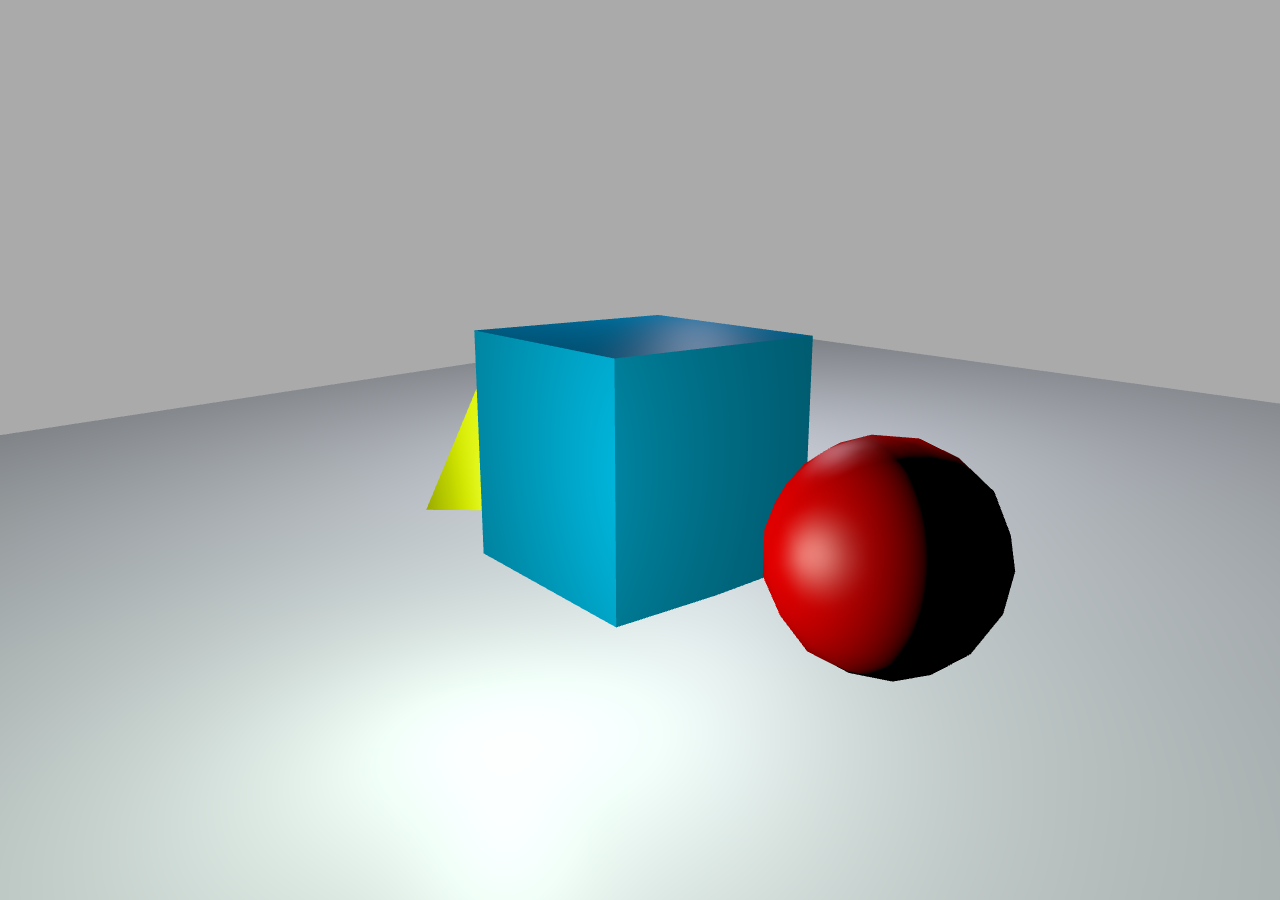
<file: Rotating scene/index.html>
<!DOCTYPE html>
<html lang="en">
	<head>
		<title></title>
		<meta charset="utf-8">
		<meta name="generator" content="Three.js Editor">
		<meta name="viewport" content="width=device-width, user-scalable=no, minimum-scale=1.0, maximum-scale=1.0">
		<style>
			body {
				font-family: sans-serif;
				font-size: 11px;
				background-color: #000;
				margin: 0px;
			}
			canvas {
				display: block;
			}
		</style>
	</head>
	<body ontouchstart="">
		<script type="module">

			import * as THREE from './js/three.module.js';
			import { APP } from './js/app.js';
			import { VRButton } from './js/VRButton.js';

			window.THREE = THREE; // Used by APP Scripts.
			window.VRButton = VRButton; // Used by APP Scripts.

			var loader = new THREE.FileLoader();
			loader.load( 'app.json', function ( text ) {

				var player = new APP.Player();
				player.load( JSON.parse( text ) );
				player.setSize( window.innerWidth, window.innerHeight );
				player.play();

				document.body.appendChild( player.dom );

				window.addEventListener( 'resize', function () {

					player.setSize( window.innerWidth, window.innerHeight );

				} );

			} );

		</script>
	</body>
</html>
</file>
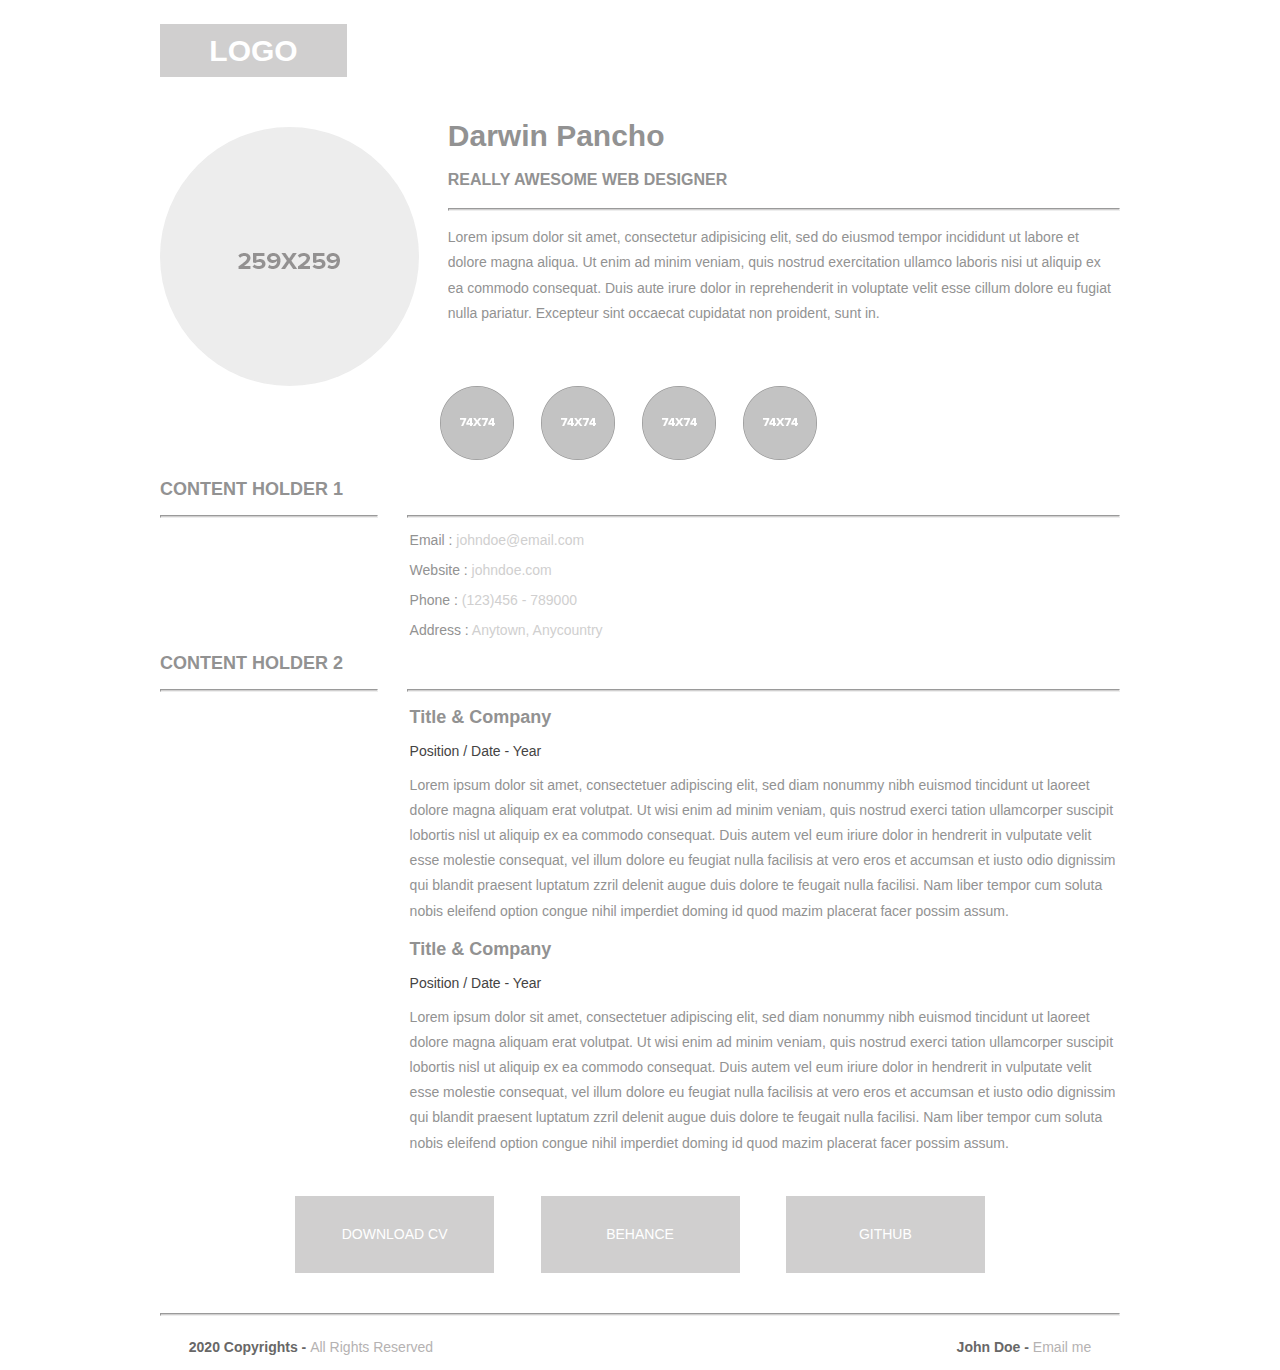
<file: AboutPage.html>
<!doctype html>
<html>
<head>
<meta charset="utf-8">
<meta name="viewport" content="width=device-width, initial-scale=1">
<title>My Portfolio</title>
<link href="AboutPageAssets/styles/aboutPageStyle.css" rel="stylesheet" type="text/css">

<!--The following script tag downloads a font from the Adobe Edge Web Fonts server for use within the web page. We recommend that you do not modify it.-->
<script>var __adobewebfontsappname__="dreamweaver"</script><script src="http://use.edgefonts.net/montserrat:n4:default;source-sans-pro:n2:default.js" type="text/javascript"></script>
</head>

<body>
<!-- Header content -->
<header>
  <div class="profileLogo"> 
    <!-- Profile logo. Add a img tag in place of <span>. -->
    <p class="logoPlaceholder"><!-- <img src="logoImage.png" alt="sample logo"> --><span>LOGO</span></p>
  </div>
  <div class="profilePhoto"> 
    <!-- Profile photo --> 
    <img src="AboutPageAssets/images/profilephoto.png" alt="sample"> </div>
  <!-- Identity details -->
  <section class="profileHeader">
    <h1>Darwin Pancho</h1>
    <h3>REALLY AWESOME WEB DESIGNER</h3>
    <hr>
    <p>Lorem ipsum dolor sit amet, consectetur adipisicing elit, sed do eiusmod tempor incididunt ut labore et dolore magna aliqua. Ut enim ad minim veniam, quis nostrud exercitation ullamco laboris nisi ut aliquip ex ea commodo consequat. Duis aute irure dolor in reprehenderit in voluptate velit esse cillum dolore eu fugiat nulla pariatur. Excepteur sint occaecat cupidatat non proident, sunt in.</p>
  </section>
  <!-- Links to Social network accounts -->
  <aside class="socialNetworkNavBar">
    <div class="socialNetworkNav"> 
      <!-- Add a Anchor tag with nested img tag here --> 
      <img src="AboutPageAssets/images/social.png" alt="sample"> </div>
    <div class="socialNetworkNav"> 
      <!-- Add a Anchor tag with nested img tag here --> 
      <img src="AboutPageAssets/images/social.png"  alt="sample"> </div>
    <div class="socialNetworkNav"> 
      <!-- Add a Anchor tag with nested img tag here --> 
      <img src="AboutPageAssets/images/social.png"  alt="sample"> </div>
    <div class="socialNetworkNav"> 
      <!-- Add a Anchor tag with nested img tag here --> 
      <img src="AboutPageAssets/images/social.png"  alt="sample"> </div>
  </aside>
</header>
<!-- content -->
<section class="mainContent"> 
  <!-- Contact details -->
  <section class="section1">
    <h2 class="sectionTitle">Content Holder 1</h2>
    <hr class="sectionTitleRule">
    <hr class="sectionTitleRule2">
    <div class="section1Content">
      <p><span>Email :</span> johndoe@email.com</p>
      <p><span>Website :</span> johndoe.com</p>
      <p><span>Phone :</span> (123)456 - 789000</p>
      <p><span>Address :</span> Anytown, Anycountry</p>
    </div>
  </section>
  <!-- Previous experience details -->
  <section class="section2">
    <h2 class="sectionTitle">Content Holder 2</h2>
    <hr class="sectionTitleRule">
    <hr class="sectionTitleRule2">
    <!-- First Title & company details  -->
    <article class="section2Content">
      <h2 class="sectionContentTitle">Title & Company</h2>
      <h3 class="sectionContentSubTitle">Position / Date - Year</h3>
      <p class="sectionContent"> Lorem ipsum dolor sit amet, consectetuer adipiscing elit, sed diam nonummy nibh euismod tincidunt ut laoreet dolore magna aliquam erat volutpat. Ut wisi enim ad minim veniam, quis nostrud exerci tation ullamcorper suscipit lobortis nisl ut aliquip ex ea commodo consequat. Duis autem vel eum iriure dolor in hendrerit in vulputate velit esse molestie consequat, vel illum dolore eu feugiat nulla facilisis at vero eros et accumsan et iusto odio dignissim qui blandit praesent luptatum zzril delenit augue duis dolore te feugait nulla facilisi. Nam liber tempor cum soluta nobis eleifend option congue nihil imperdiet doming id quod mazim placerat facer possim assum. </p>
    </article>
    <!-- Second Title & company details  -->
    <article class="section2Content">
      <h2 class="sectionContentTitle"> Title & Company</h2>
      <h3 class="sectionContentSubTitle">Position / Date - Year</h3>
      <p class="sectionContent"> Lorem ipsum dolor sit amet, consectetuer adipiscing elit, sed diam nonummy nibh euismod tincidunt ut laoreet dolore magna aliquam erat volutpat. Ut wisi enim ad minim veniam, quis nostrud exerci tation ullamcorper suscipit lobortis nisl ut aliquip ex ea commodo consequat. Duis autem vel eum iriure dolor in hendrerit in vulputate velit esse molestie consequat, vel illum dolore eu feugiat nulla facilisis at vero eros et accumsan et iusto odio dignissim qui blandit praesent luptatum zzril delenit augue duis dolore te feugait nulla facilisi. Nam liber tempor cum soluta nobis eleifend option congue nihil imperdiet doming id quod mazim placerat facer possim assum. </p>
    </article>
    <!-- Replicate the above Div block to add more title and company details --> 
  </section>
  <!-- Links to expore your past projects and download your CV -->
  <aside class="externalResourcesNav">
    <div class="externalResources"> <a href="#" title="Download CV Link">DOWNLOAD CV</a> </div>
    <span class="stretch"></span>
    <div class="externalResources"><a href="#" title="Behance Link">BEHANCE</a> </div>
    <span class="stretch"></span>
    <div class="externalResources"><a href="#" title="Github Link">GITHUB</a> </div>
  </aside>
</section>
<footer>
  <hr>
  <p class="footerDisclaimer">2020  Copyrights - <span>All Rights Reserved</span></p>
  <p class="footerNote">John Doe - <span>Email me</span></p>
</footer>
</body>
</html>
</file>
<file: AboutPageAssets/styles/aboutPageStyle.css>
@charset "utf-8";
/* Global Styles */

body {
	margin-left: auto;
	margin-right: auto;
	width: 92%;
	max-width: 960px;
	padding-left: 2.275%;
	padding-right: 2.275%;
}
/* Header */
header {
	text-align: center;
	display: block;
}
header .profileLogo .logoPlaceholder {
	background-color: rgba(208,207,207,1.00);
	width: 187px;
	text-align: center;
}
header .logoPlaceholder span {
	width: 80px;
	height: 22px;
	font-family: 'Montserrat', sans-serif;
	color: rgba(255,255,255,1.00);
	font-size: 30px;
	font-weight: 700;
	line-height: 53px;
}
header .profilePhoto {
	background-color: rgba(237,237,237,1.00);
	width: 259px;
	border-radius: 50%;
	height: 259px;
	clear: both;
}
header .profileHeader h1 {
	font-family: 'Montserrat', sans-serif;
	color: rgba(146,146,146,1.00);
	font-size: 30px;
	font-weight: 700;
	line-height: 24px;
}
header .profileHeader h3 {
	font-family: sans-serif;
	color: rgba(146,146,146,1.00);
	font-size: 16px;
	font-weight: 700;
	line-height: 24px;
}
hr {
	background-color: rgba(208,207,207,1.00);
	height: 1px;
}
header .profileHeader p {
	font-family: sans-serif;
	color: rgba(146,146,146,1.00);
	font-size: 14px;
	font-weight: 400;
	line-height: 1.8;
	overflow-y: auto;
}
header .socialNetworkNavBar {
	text-align: center;
	display: block;
	margin-top: 60px;
	clear: both;
}
header .socialNetworkNavBar .socialNetworkNav {
	border-radius: 50%;
	cursor: pointer;
}
header .socialNetworkNavBar .socialNetworkNav img:hover {
	opacity: 0.5;
}
/* Main Content sections */
.mainContent .section1 {
	display: block;
}
.section1 .sectionTitle, .section2 .sectionTitle {
	font-family: 'Montserrat', sans-serif;
	color: rgba(146,146,146,1.00);
	font-size: 18px;
	font-weight: 700;
	text-transform: uppercase;
}
.section1 .sectionTitleRule, .section2 .sectionTitleRule {
	margin: 0 3% 0 0;
	float: left;
	clear: both;
}
.section1 .sectionTitleRule2, .section2 .sectionTitleRule2 {
	background-color: rgba(208,207,207,1.00);
	height: 1px;
	padding: 0px;
}
.mainContent .section1 .section1Content {
	font-family: ProximaNova;
	font-size: 14px;
	font-weight: 100;
	color: rgba(208,207,207,1.00);
}
.mainContent .section1 .section1Content span {
	color: rgba(146,146,146,1.00);
	font-family: sans-serif;
}
.section2 .sectionContentTitle {
	font-family: sans-serif;
	color: rgba(146,146,146,1.00);
	font-size: 18px;
	font-weight: 700;
}
.section2 .sectionContentSubTitle {
	font-family: sans-serif;
	color: rgba(68,67,67,1.00);
	font-size: 14px;
	font-weight: 400;
}
.section2 .sectionContent {
	font-family: sans-serif;
	color: rgba(146,146,146,1.00);
	font-size: 14px;
	font-weight: 400;
	line-height: 1.8;
}
.mainContent {
	display: block;
}
.mainContent .externalResourcesNav .externalResources {
	background-color: rgba(208,207,207,1.00);
	display: inline-block;
	text-align: center;
	margin-top: 0px;
	padding-top: 3%;
	cursor: pointer;
}
.mainContent .externalResourcesNav .externalResources:hover {
	background-color: rgba(153,153,153,1.00);
}
.externalResourcesNav .externalResources a {
	font-family: 'Montserrat', sans-serif;
	color: rgba(255,255,255,1.00);
	font-size: 14px;
	font-weight: 400;
	line-height: 18px;
	text-decoration: none;
}
.stretch {
	content: '';
	display: inline-block;
	margin-left: 2%;
	margin-right: 2%;
}
/* Footer */
footer .footerDisclaimer {
	font-family: sans-serif;
	font-size: 14px;
	line-height: 18px;
	color: rgba(104,103,103,1.00);
	font-weight: 700;
}
footer .footerDisclaimer span {
	color: rgba(181,178,178,1.00);
	font-weight: 400;
}
footer .footerNote {
	font-family: sans-serif;
	font-size: 14px;
	line-height: 18px;
	color: rgba(104,103,103,1.00);
	font-weight: 700;
}
footer .footerNote span {
	color: rgba(181,178,178,1.00);
	font-weight: 400;
}

/* Media query for Mobile devices*/
@media only screen and (min-width : 285px) and (max-width : 480px) {
/* Header */
header {
	width: 100%;
	float: none;
}
header .profileLogo .logoPlaceholder {
	display: inline-block;
}
header .profilePhoto {
	display: inline-block;
}
header .profileHeader {
	text-align: center;
	margin-top: 10%;
}
header .profileHeader p {
	text-align: justify;
}
header .socialNetworkNavBar {
	text-align: center;
	display: block;
	margin-top: 60px;
	clear: both;
	margin-bottom: 15%;
}
header .socialNetworkNavBar .socialNetworkNav {
	width: 60px;
	height: 60px;
	display: inline-block;
	margin-right: 23px;
}
/* Main content sections */
.mainContent .section1 {
	text-align: center;
	margin-bottom: 10%;
}
.section1 .section1Title, .section2 .section1Title {
	text-align: center;
}
.section1 .sectionTitleRule, .section2 .sectionTitleRule {
	width: 100%;
}
.section1 .sectionTitleRule2, .section2 .sectionTitleRule2 {
	display: none;
}
.mainContent .section1 .section1Content {
	display: inline-block;
	text-align: left;
	font-family: sans-serif;
	text-align: justify;
}
.mainContent .section2 {
	display: block;
	text-align: center;
}
.section2 .section2Content {
	margin-top: 10%;
	text-align: justify;
	margin-bottom: 10%;
}
.mainContent .externalResourcesNav {
	margin-bottom: 10%;
}
.mainContent .externalResourcesNav .externalResources {
	width: 100%;
	height: 35px;
}
/* Footer */
footer {
	display: block;
	text-align: center;
	font-family: sans-serif;
}
}

/* Media Query for Tablets */
@media only screen and (min-width : 481px) and (max-width : 1024px) {
/* Header */
header {
	width: 100%;
	float: none;
}
header .profileLogo .logoPlaceholder {
	display: inline-block;
	font-family: 'Montserrat', sans-serif;
}
header .profilePhoto {
	float: left;
	clear: both;
	margin-right: 3%;
	margin-top: 5%;
}
header .profileHeader {
	text-align: left;
	margin-top: 7%;
}
header .socialNetworkNavBar .socialNetworkNav {
	width: 74px;
	height: 74px;
	display: inline-block;
	margin-right: 23px;
}
/* Main content and sections */
.section1 .section1Title, .section2 .section1Title {
	text-align: center;
}
.section1 .sectionTitleRule, .section2 .sectionTitleRule {
	width: 100%;
}
.section1 .sectionTitleRule2, .section2 .sectionTitleRule2 {
	display: none;
}
.mainContent .section1 .section1Content {
	display: block;
	margin: 0% 0% 0% 20%;
	font-family: sans-serif;
	margin-top: 5%;
	margin-bottom: 5%;
}
.mainContent .section2 {
	clear: both;
}
.section2 .section2Content {
	padding: 0px;
	margin-left: 20%;
	font-family: sans-serif;
	margin-top: 5%;
	margin-bottom: 5%;
}
.mainContent .externalResourcesNav {
	margin-left: 20%;
	margin-top: 40px;
	margin-bottom: 40px;
	text-align: center;
	padding-top: 0px;
	clear: both;
}
.mainContent .externalResourcesNav .externalResources {
	width: 199px;
	height: 48px;
	margin-top: 5%;
}
/* Footer */
footer .footerDisclaimer {
	float: left;
	margin-left: 3%;
	font-family: sans-serif;
}
footer .footerNote {
	float: right;
	margin-right: 3%;
	font-family: sans-serif;
}
}

/* Desktops and laptops  */
@media only screen and (min-width:1025px) {
/* Header */
header .profileLogo .logoPlaceholder {
	float: left;
	margin-bottom: 50px;
}
header .profilePhoto {
	float: left;
	clear: both;
	margin-right: 3%;
}
header .profileHeader {
	text-align: left;
	padding-top: 10%;
}
header .socialNetworkNavBar .socialNetworkNav {
	width: 74px;
	height: 74px;
	display: inline-block;
	margin-right: 23px;
}
/* Main content sections */
.section1 .sectionTitleRule, .section2 .sectionTitleRule {
	width: 22.5%;
}
.mainContent .section1 .section1Content {
	display: block;
	margin-top: 0%;
	margin-right: 0%;
	margin-left: 26%;
	margin-bottom: 0%;
	font-family: sans-serif;
}
.mainContent .section2 {
	clear: both;
}
.section2 .section2Content {
	padding: 0px;
	margin-left: 26%;
	font-family: sans-serif;
}
.mainContent .externalResourcesNav {
	margin-top: 40px;
	margin-bottom: 40px;
	text-align: center;
	padding-top: 0px;
	clear: both;
}
.mainContent .externalResourcesNav .externalResources {
	width: 199px;
	height: 48px;
}
/* Footer */
footer .footerDisclaimer {
	float: left;
	margin-left: 3%;
	font-family: sans-serif;
}
footer .footerNote {
	float: right;
	margin-right: 3%;
	font-family: sans-serif;
}
}
</file>
